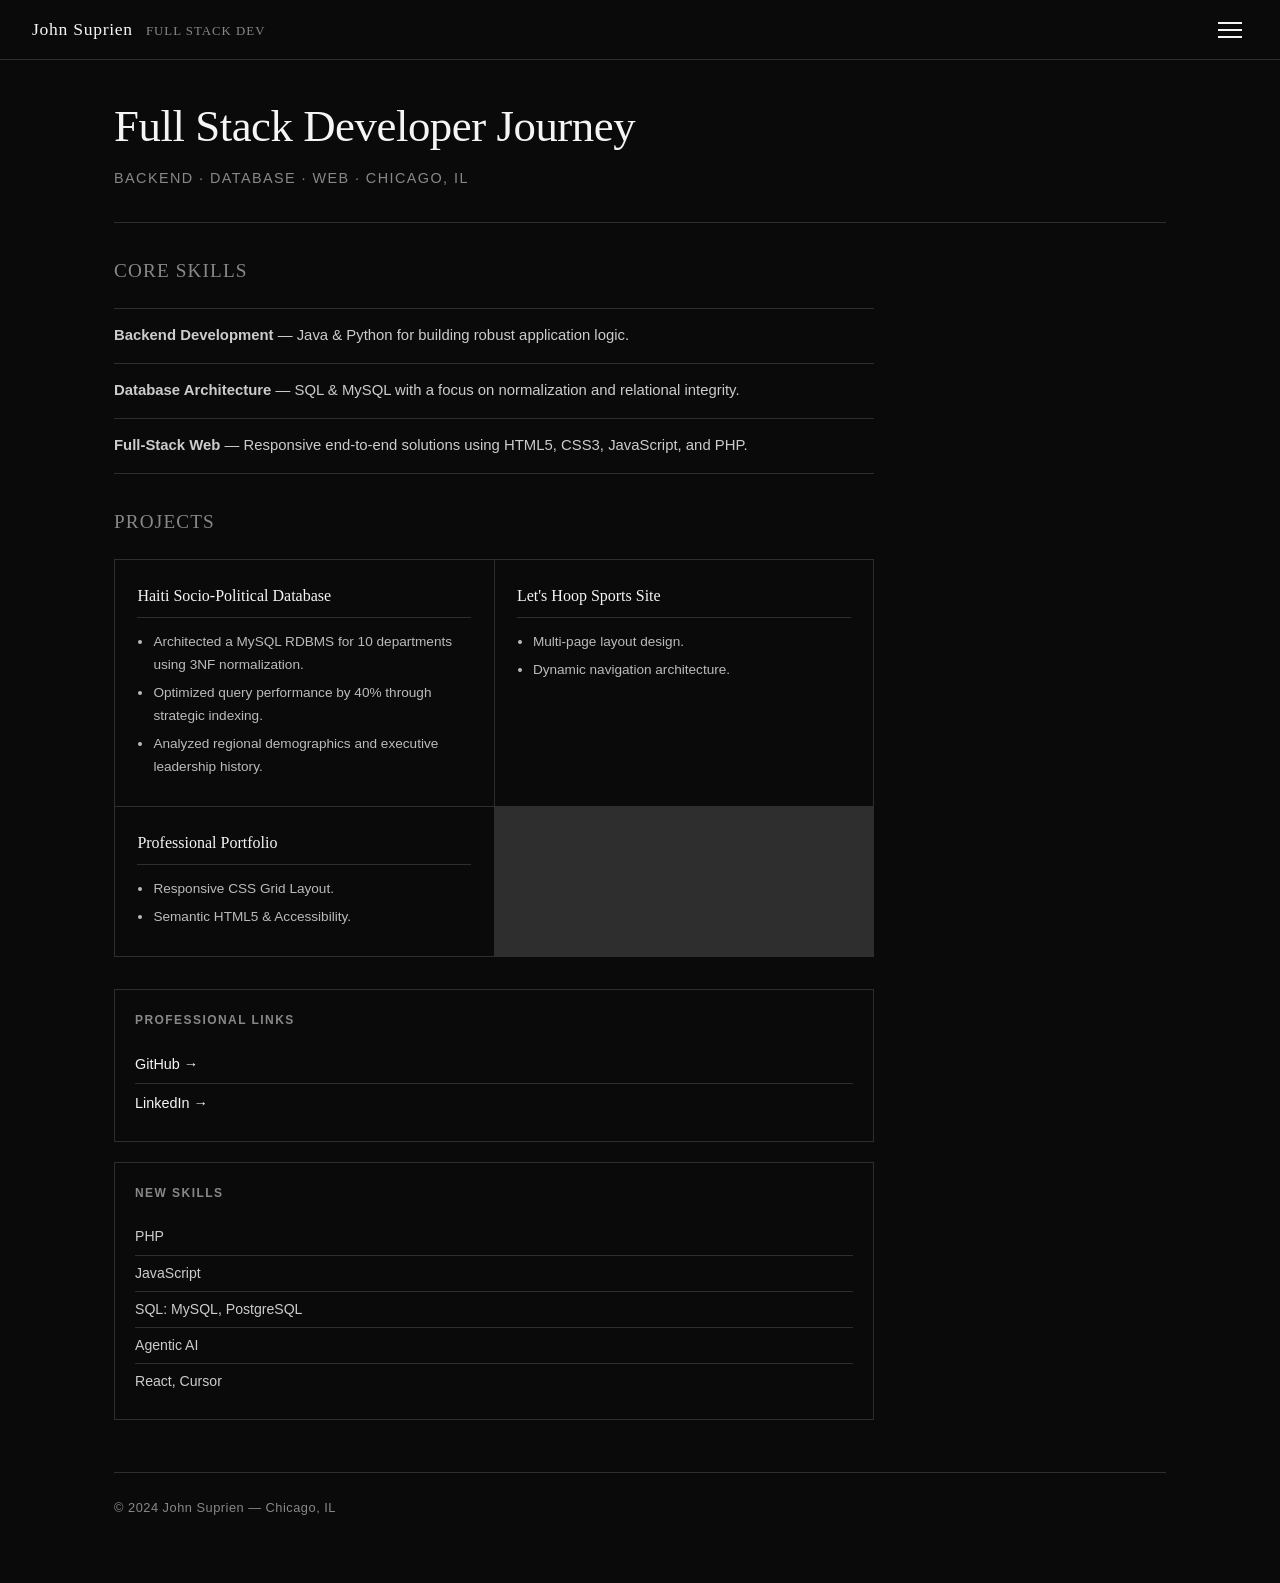
<file: index.html>
<!DOCTYPE html>
<html lang="en">
<head>
<meta charset="utf-8" />
<meta name="viewport" content="width=device-width, initial-scale=1.0">
<title>John Suprien | Full Stack Developer</title>
<link rel="shortcut icon" type="image/png" href="Images/favicon.png">
<link rel="stylesheet" href="my_page_layout.css">
</head>
<body>

<!-- ── HEADER ──────────────────────────────────────────── -->
<header class="site-header">
  <div class="brand">
    John Suprien <span>Full Stack Dev</span>
  </div>
  <button class="hamburger" id="menuBtn" aria-label="Toggle navigation" aria-expanded="false">
    <span></span>
    <span></span>
    <span></span>
  </button>
</header>

<!-- ── SLIDE-OUT DRAWER ─────────────────────────────────── -->
<nav class="nav-drawer" id="navDrawer" aria-label="Main Navigation">
  <ul>
    <li><a href="index.html" class="active">Home</a></li>
    <li><a href="About_me.html">About Me</a></li>
    <li><a href="contact_us.html">Contact</a></li>
  </ul>
</nav>
<div class="nav-overlay" id="navOverlay"></div>

<!-- ── MAIN PAGE ────────────────────────────────────────── -->
<div class="page-wrapper">

  <!-- HERO -->
  <div class="hero">
    <h1>Full Stack Developer Journey</h1>
    <p class="subtitle">Backend · Database · Web · Chicago, IL</p>
  </div>

  <!-- MAIN CONTENT -->
  <main class="main-content">

    <h2 class="section-title">Core Skills</h2>
    <ul class="summary-list">
      <li><strong>Backend Development</strong> — Java &amp; Python for building robust application logic.</li>
      <li><strong>Database Architecture</strong> — SQL &amp; MySQL with a focus on normalization and relational integrity.</li>
      <li><strong>Full-Stack Web</strong> — Responsive end-to-end solutions using HTML5, CSS3, JavaScript, and PHP.</li>
    </ul>

    <h2 class="section-title" style="margin-top:2rem;">Projects</h2>
    <div class="projects-grid">
      <article class="project-item">
        <h3>Haiti Socio-Political Database</h3>
        <ul>
          <li>Architected a MySQL RDBMS for 10 departments using 3NF normalization.</li>
          <li>Optimized query performance by 40% through strategic indexing.</li>
          <li>Analyzed regional demographics and executive leadership history.</li>
        </ul>
      </article>
      <article class="project-item">
        <h3>Let's Hoop Sports Site</h3>
        <ul>
          <li>Multi-page layout design.</li>
          <li>Dynamic navigation architecture.</li>
        </ul>
      </article>
      <article class="project-item">
        <h3>Professional Portfolio</h3>
        <ul>
          <li>Responsive CSS Grid Layout.</li>
          <li>Semantic HTML5 &amp; Accessibility.</li>
        </ul>
      </article>
    </div>

  </main>

  <!-- RIGHT SIDEBAR -->
  <aside class="right-sidebar">
    <div class="sidebar-card">
      <h3>Professional Links</h3>
      <a href="https://github.com/johnsuprien" target="_blank" rel="noopener">GitHub →</a>
      <a href="https://linkedin.com/in/johnsuprien" target="_blank" rel="noopener">LinkedIn →</a>
    </div>
    <div class="sidebar-card">
      <h3>New Skills</h3>
      <ul>
        <li>PHP</li>
        <li>JavaScript</li>
        <li>SQL: MySQL, PostgreSQL</li>
        <li>Agentic AI</li>
        <li>React, Cursor</li>
      </ul>
    </div>
  </aside>

  <!-- FOOTER -->
  <footer class="site-footer">
    <p>&copy; 2024 John Suprien &mdash; Chicago, IL</p>
  </footer>

</div>

<script src="main.js"></script>

</body>
</html>
</file>
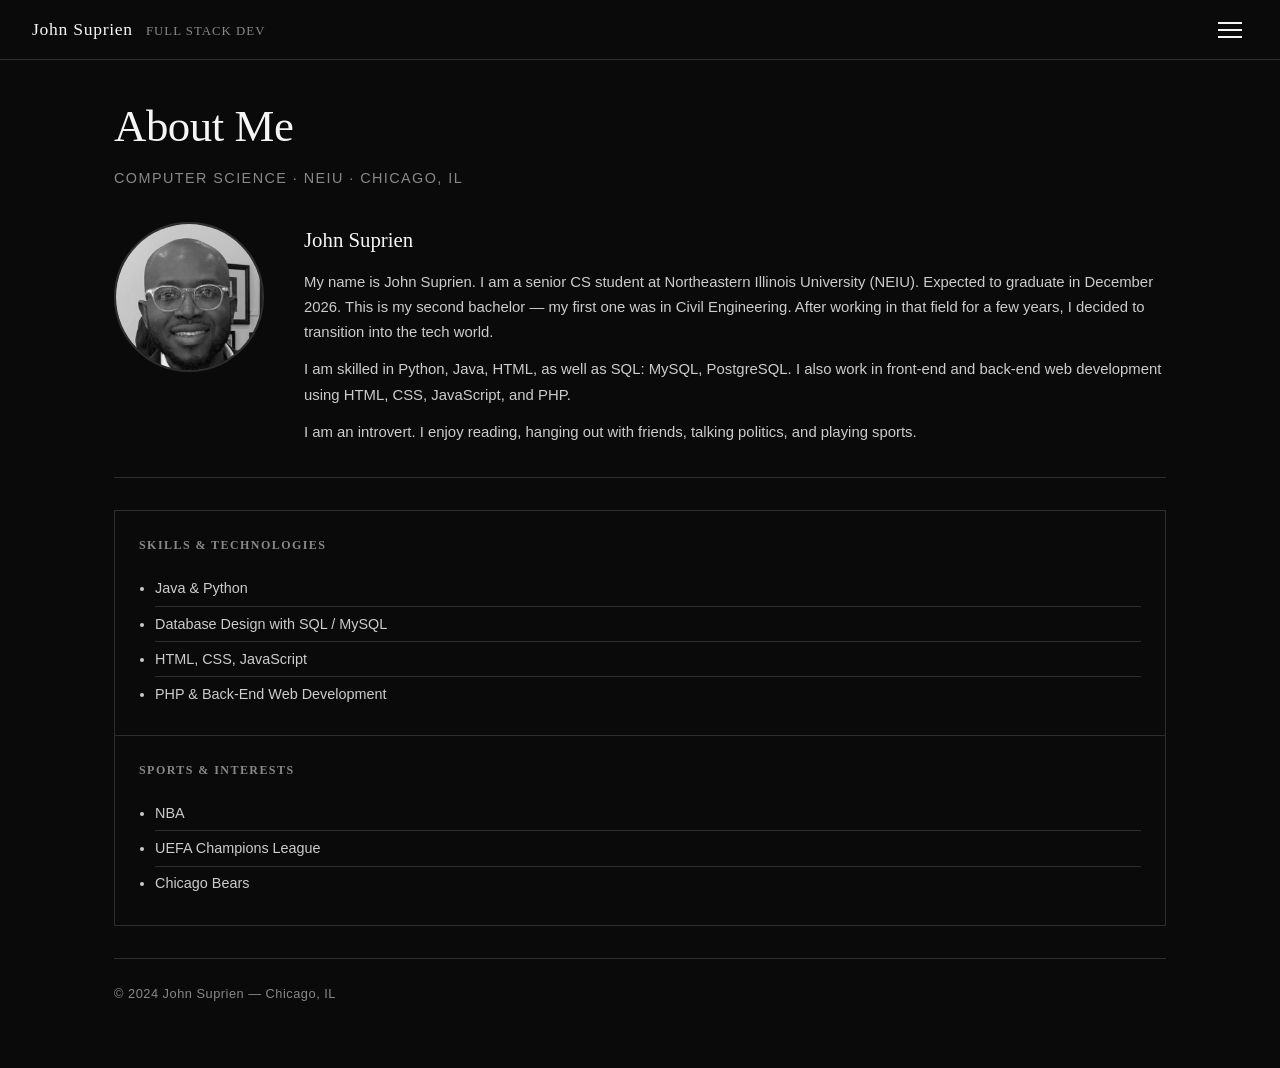
<file: About_me.html>
<!DOCTYPE html>
<html lang="en">
<head>
<meta charset="utf-8" />
<meta name="viewport" content="width=device-width, initial-scale=1.0">
<title>John Suprien | About Me</title>
<link rel="shortcut icon" type="image/png" href="Images/jsfavicon 2.ico">
<link rel="stylesheet" href="my_page_layout.css">
</head>
<body>

<!-- ── HEADER ──────────────────────────────────────────── -->
<header class="site-header">
  <div class="brand">
    John Suprien <span>Full Stack Dev</span>
  </div>
  <button class="hamburger" id="menuBtn" aria-label="Toggle navigation" aria-expanded="false">
    <span></span>
    <span></span>
    <span></span>
  </button>
</header>

<!-- ── SLIDE-OUT DRAWER ─────────────────────────────────── -->
<nav class="nav-drawer" id="navDrawer" aria-label="Main Navigation">
  <ul>
    <li><a href="index.html">Home</a></li>
    <li><a href="About_me.html" class="active">About Me</a></li>
    <li><a href="contact_us.html">Contact</a></li>
  </ul>
</nav>
<div class="nav-overlay" id="navOverlay"></div>

<!-- ── PAGE ─────────────────────────────────────────────── -->
<div class="page-wrapper">

  <!-- HERO -->
  <div class="about-hero">
    <h1>About Me</h1>
    <p class="subtitle">Computer Science · NEIU · Chicago, IL</p>
  </div>

  <!-- INTRO: photo + bio -->
  <section class="intro-section">
    <img class="profile-photo" src="Images/John.jpeg" alt="John Suprien" />
    <div class="bio-text">
      <h2>John Suprien</h2>
      <p>My name is John Suprien. I am a senior CS student at Northeastern Illinois University (NEIU). Expected to graduate in December 2026. This is my second bachelor — my first one was in Civil Engineering. After working in that field for a few years, I decided to transition into the tech world.</p>
      <p>I am skilled in Python, Java, HTML, as well as SQL: MySQL, PostgreSQL. I also work in front-end and back-end web development using HTML, CSS, JavaScript, and PHP.</p>
      <p>I am an introvert. I enjoy reading, hanging out with friends, talking politics, and playing sports.</p>
    </div>
  </section>

  <!-- SKILLS + INTERESTS -->
  <div class="about-grid">
    <div class="about-card">
      <h3>Skills &amp; Technologies</h3>
      <ul>
        <li>Java &amp; Python </li>
        <li>Database Design with SQL / MySQL</li>
        <li>HTML, CSS, JavaScript</li>
        <li>PHP &amp; Back-End Web Development</li>
      </ul>
    </div>
    <div class="about-card">
      <h3>Sports &amp; Interests</h3>
      <ul>
        <li><a href="https://www.nba.com" target="_blank" rel="noopener">NBA</a></li>
        <li><a href="https://www.uefa.com/uefachampionsleague/" target="_blank" rel="noopener">UEFA Champions League</a></li>
        <li><a href="https://www.chicagobears.com/schedule/" target="_blank" rel="noopener">Chicago Bears</a></li>
      </ul>
    </div>
  </div>

  <!-- FOOTER -->
  <footer class="site-footer">
    <p>&copy; 2024 John Suprien &mdash; Chicago, IL</p>
  </footer>

</div>

<script src="main.js"></script>

</body>
</html>
</file>
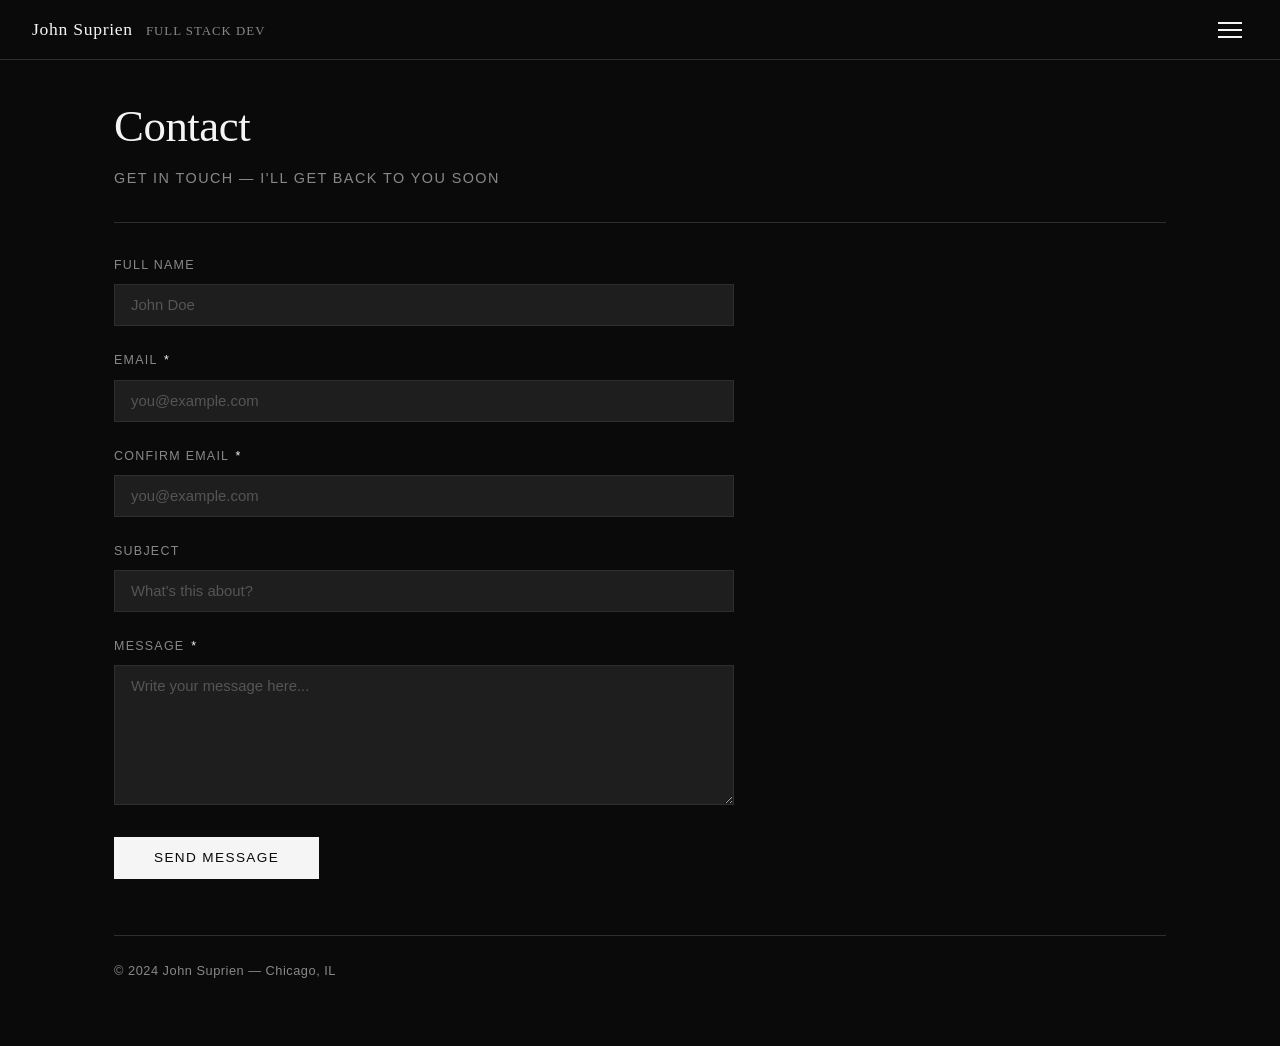
<file: contact_us.html>
<!DOCTYPE html>
<html lang="en">
<head>
<meta charset="UTF-8">
<meta name="viewport" content="width=device-width, initial-scale=1.0">
<title>John Suprien | Contact</title>
<link rel="shortcut icon" type="image/png" href="Images/jsfavicon 2.ico">
<link rel="stylesheet" href="my_page_layout.css">
</head>
<body>

<!-- ── HEADER ──────────────────────────────────────────── -->
<header class="site-header">
  <div class="brand">
    John Suprien <span>Full Stack Dev</span>
  </div>
  <button class="hamburger" id="menuBtn" aria-label="Toggle navigation" aria-expanded="false">
    <span></span>
    <span></span>
    <span></span>
  </button>
</header>

<!-- ── SLIDE-OUT DRAWER ─────────────────────────────────── -->
<nav class="nav-drawer" id="navDrawer" aria-label="Main Navigation">
  <ul>
    <li><a href="index.html">Home</a></li>
    <li><a href="About_me.html">About Me</a></li>
    <li><a href="contact_us.html" class="active">Contact</a></li>
  </ul>
</nav>
<div class="nav-overlay" id="navOverlay"></div>

<!-- ── PAGE ─────────────────────────────────────────────── -->
<div class="page-wrapper">

  <!-- HERO -->
  <div class="contact-hero">
    <h1>Contact</h1>
    <p class="subtitle">Get in touch &mdash; I'll get back to you soon</p>
  </div>

  <!-- FORM -->
  <div class="contact-form-wrapper">
    <form id="contactform" novalidate>

      <div class="form-group">
        <label for="name">Full Name</label>
        <input type="text" id="name" name="name" placeholder="John Doe" required>
      </div>

      <div class="form-group">
        <label for="email">Email <span class="required">*</span></label>
        <input type="email" id="email" name="email" placeholder="you@example.com" required>
      </div>

      <div class="form-group">
        <label for="confirmEmail">Confirm Email <span class="required">*</span></label>
        <input type="email" id="confirmEmail" name="confirmEmail" placeholder="you@example.com" required>
      </div>

      <div class="form-group">
        <label for="subject">Subject</label>
        <input type="text" id="subject" name="subject" placeholder="What's this about?">
      </div>

      <div class="form-group">
        <label for="message">Message <span class="required">*</span></label>
        <textarea id="message" name="message" placeholder="Write your message here..." required></textarea>
      </div>

      <div class="form-group">
        <button type="submit" class="btn-submit">Send Message</button>
      </div>

      <div class="form-message" id="formMessage"></div>

    </form>
  </div>

  <!-- FOOTER -->
  <footer class="site-footer">
    <p>&copy; 2024 John Suprien &mdash; Chicago, IL</p>
  </footer>

</div>

<!-- Hamburger menu -->
<script src="main.js"></script>
<!-- Contact form validation -->
<script src="contact.js"></script>

</body>
</html>
</file>
<file: my_page_layout.css>
/* ── TOKENS ─────────────────────────────────────────── */
:root {
  --black:        #0a0a0a;
  --white:        #f5f5f5;
  --mid:          #1e1e1e;
  --border:       #2e2e2e;
  --accent:       #ffffff;
  --muted:        #888;
  --font-display: 'Georgia', serif;
  --font-body:    'Helvetica Neue', Helvetica, Arial, sans-serif;
}

/* ── RESET ──────────────────────────────────────────── */
*, *::before, *::after { box-sizing: border-box; margin: 0; padding: 0; }
html { scroll-behavior: smooth; }

body {
  background: var(--black);
  color: var(--white);
  font-family: var(--font-body);
  font-size: 15px;
  line-height: 1.7;
  min-height: 100vh;
}

a { color: var(--white); text-decoration: none; }
a:hover { text-decoration: underline; }
ul { list-style: none; }

/* ── HEADER ─────────────────────────────────────────── */
.site-header {
  position: sticky;
  top: 0;
  z-index: 100;
  background: var(--black);
  border-bottom: 1px solid var(--border);
  display: flex;
  align-items: center;
  justify-content: space-between;
  padding: 0 2rem;
  height: 60px;
}

.site-header .brand {
  font-family: var(--font-display);
  font-size: 1.1rem;
  letter-spacing: 0.04em;
  color: var(--white);
  font-weight: normal;
}

.site-header .brand span {
  color: var(--muted);
  font-size: 0.8rem;
  margin-left: 0.5rem;
  letter-spacing: 0.08em;
  text-transform: uppercase;
}

/* ── HAMBURGER ──────────────────────────────────────── */
.hamburger {
  background: none;
  border: none;
  cursor: pointer;
  padding: 6px;
  display: flex;
  flex-direction: column;
  gap: 5px;
  z-index: 200;
}

.hamburger span {
  display: block;
  width: 24px;
  height: 2px;
  background: var(--white);
  transition: transform 0.3s, opacity 0.3s;
}

.hamburger.open span:nth-child(1) { transform: translateY(7px) rotate(45deg); }
.hamburger.open span:nth-child(2) { opacity: 0; }
.hamburger.open span:nth-child(3) { transform: translateY(-7px) rotate(-45deg); }

/* ── SLIDE-OUT NAV ──────────────────────────────────── */
.nav-drawer {
  position: fixed;
  top: 60px;
  right: -260px;
  width: 240px;
  height: calc(100vh - 60px);
  background: var(--mid);
  border-left: 1px solid var(--border);
  transition: right 0.35s cubic-bezier(.4,0,.2,1);
  z-index: 99;
  padding: 2rem 1.5rem;
}

.nav-drawer.open { right: 0; }
.nav-drawer ul { display: flex; flex-direction: column; gap: 0.5rem; }

.nav-drawer a {
  display: block;
  padding: 0.65rem 0.75rem;
  border-radius: 4px;
  font-size: 0.95rem;
  letter-spacing: 0.03em;
  transition: background 0.2s;
}

.nav-drawer a:hover,
.nav-drawer a.active {
  background: var(--border);
  text-decoration: none;
}

.nav-overlay {
  display: none;
  position: fixed;
  inset: 60px 0 0 0;
  z-index: 98;
}

.nav-overlay.open { display: block; }

/* ── PAGE WRAPPER ───────────────────────────────────── */
.page-wrapper {
  max-width: 1100px;
  margin: 0 auto;
  padding: 2.5rem 1.5rem 4rem;
  display: grid;
  grid-template-columns: 1fr 260px;
  gap: 2rem;
}

/* ── HERO ───────────────────────────────────────────── */
.hero {
  grid-column: 1 / -1;
  border-bottom: 1px solid var(--border);
  padding-bottom: 2rem;
}

.hero h1 {
  font-family: var(--font-display);
  font-size: clamp(1.8rem, 4vw, 2.8rem);
  font-weight: normal;
  line-height: 1.2;
  letter-spacing: -0.01em;
  margin-bottom: 0.75rem;
}

.hero .subtitle {
  color: var(--muted);
  font-size: 0.9rem;
  letter-spacing: 0.1em;
  text-transform: uppercase;
}

/* ── MAIN CONTENT ───────────────────────────────────── */
.main-content { grid-column: 1; }

.summary-list { padding-left: 0; margin-bottom: 2rem; }

.summary-list li {
  padding: 0.9rem 0;
  border-bottom: 1px solid var(--border);
  font-size: 0.93rem;
  color: #ccc;
}

.summary-list li:first-child { border-top: 1px solid var(--border); }

/* ── PROJECTS ───────────────────────────────────────── */
.section-title {
  font-family: var(--font-display);
  font-size: 1.2rem;
  font-weight: normal;
  letter-spacing: 0.06em;
  text-transform: uppercase;
  margin-bottom: 1.25rem;
  color: var(--muted);
}

.projects-grid {
  display: grid;
  grid-template-columns: repeat(auto-fill, minmax(260px, 1fr));
  gap: 1px;
  background: var(--border);
  border: 1px solid var(--border);
}

.project-item {
  background: var(--black);
  padding: 1.4rem;
  transition: background 0.2s;
}

.project-item:hover { background: var(--mid); }

.project-item h3 {
  font-family: var(--font-display);
  font-size: 1rem;
  font-weight: normal;
  margin-bottom: 0.75rem;
  border-bottom: 1px solid var(--border);
  padding-bottom: 0.5rem;
}

.project-item ul { padding-left: 1rem; list-style: disc; }
.project-item li { font-size: 0.85rem; color: #bbb; margin-bottom: 0.3rem; }

/* ── RIGHT SIDEBAR ──────────────────────────────────── */
.right-sidebar { grid-column: 2; }

.sidebar-card {
  border: 1px solid var(--border);
  padding: 1.25rem;
  margin-bottom: 1.25rem;
}

.sidebar-card h3 {
  font-size: 0.75rem;
  letter-spacing: 0.12em;
  text-transform: uppercase;
  color: var(--muted);
  margin-bottom: 1rem;
}

.sidebar-card a {
  display: block;
  padding: 0.4rem 0;
  font-size: 0.9rem;
  border-bottom: 1px solid var(--border);
  transition: color 0.2s;
}

.sidebar-card a:last-child { border-bottom: none; }
.sidebar-card a:hover { color: var(--muted); text-decoration: none; }

.sidebar-card ul li {
  font-size: 0.88rem;
  padding: 0.35rem 0;
  border-bottom: 1px solid var(--border);
  color: #ccc;
}

.sidebar-card ul li:last-child { border-bottom: none; }

/* ── FOOTER ─────────────────────────────────────────── */
.site-footer {
  grid-column: 1 / -1;
  border-top: 1px solid var(--border);
  padding-top: 1.5rem;
  font-size: 0.8rem;
  color: var(--muted);
  letter-spacing: 0.04em;
}

.main-content, .right-sidebar { grid-column: 1; }
}

/* ════════════════════════════════════════════════════════
   ABOUT ME PAGE
   ════════════════════════════════════════════════════════ */

.about-hero {
  grid-column: 1 / -1;
  border-bottom: 1px solid var(--border);
  padding-bottom: 2rem;
}

.about-hero h1 {
  font-family: var(--font-display);
  font-size: clamp(1.8rem, 4vw, 2.8rem);
  font-weight: normal;
  line-height: 1.2;
  letter-spacing: -0.01em;
  margin-bottom: 0.75rem;
}

.about-hero .subtitle {
  color: var(--muted);
  font-size: 0.9rem;
  letter-spacing: 0.1em;
  text-transform: uppercase;
}

.intro-section {
  grid-column: 1 / -1;
  display: flex;
  gap: 2.5rem;
  align-items: flex-start;
  padding-bottom: 2rem;
  border-bottom: 1px solid var(--border);
}

.profile-photo {
  width: 150px;
  height: 150px;
  border-radius: 50%;
  object-fit: cover;
  flex-shrink: 0;
  border: 2px solid var(--border);
  filter: grayscale(100%);
}

.bio-text h2 {
  font-family: var(--font-display);
  font-size: 1.3rem;
  font-weight: normal;
  margin-bottom: 0.75rem;
}

.bio-text p {
  font-size: 0.93rem;
  color: #ccc;
  margin-bottom: 0.75rem;
}

.bio-text p:last-child { margin-bottom: 0; }

.about-grid {
  grid-column: 1 / -1;
  display: grid;
  grid-template-columns: 1fr 1fr;
  gap: 1px;
  background: var(--border);
  border: 1px solid var(--border);
}

.about-card {
  background: var(--black);
  padding: 1.5rem;
}

.about-card h3 {
  font-family: var(--font-display);
  font-size: 0.75rem;
  letter-spacing: 0.12em;
  text-transform: uppercase;
  color: var(--muted);
  margin-bottom: 1rem;
}

.about-card ul { padding-left: 1rem; list-style: disc; }

.about-card li {
  font-size: 0.9rem;
  color: #ccc;
  padding: 0.3rem 0;
  border-bottom: 1px solid var(--border);
}

.about-card li:last-child { border-bottom: none; }
.about-card a { color: #ccc; transition: color 0.2s; }
.about-card a:hover { color: var(--white); text-decoration: none; }

/* ════════════════════════════════════════════════════════
   CONTACT PAGE
   ════════════════════════════════════════════════════════ */

.contact-hero {
  grid-column: 1 / -1;
  border-bottom: 1px solid var(--border);
  padding-bottom: 2rem;
}

.contact-hero h1 {
  font-family: var(--font-display);
  font-size: clamp(1.8rem, 4vw, 2.8rem);
  font-weight: normal;
  line-height: 1.2;
  letter-spacing: -0.01em;
  margin-bottom: 0.75rem;
}

.contact-hero .subtitle {
  color: var(--muted);
  font-size: 0.9rem;
  letter-spacing: 0.1em;
  text-transform: uppercase;
}

.contact-form-wrapper {
  grid-column: 1 / -1;
  max-width: 620px;
}

.form-group { margin-bottom: 1.5rem; }

.form-group label {
  display: block;
  font-size: 0.78rem;
  letter-spacing: 0.1em;
  text-transform: uppercase;
  color: var(--muted);
  margin-bottom: 0.5rem;
}

.form-group .required { color: var(--white); margin-left: 2px; }

.form-group input,
.form-group textarea {
  width: 100%;
  background: var(--mid);
  border: 1px solid var(--border);
  color: var(--white);
  font-family: var(--font-body);
  font-size: 0.93rem;
  padding: 0.75rem 1rem;
  outline: none;
  transition: border-color 0.2s;
  border-radius: 0;
  appearance: none;
}

.form-group input:focus,
.form-group textarea:focus { border-color: var(--white); }

.form-group input::placeholder,
.form-group textarea::placeholder { color: #555; }

.form-group textarea { resize: vertical; min-height: 140px; }

.btn-submit {
  background: var(--white);
  color: var(--black);
  border: none;
  font-family: var(--font-body);
  font-size: 0.85rem;
  letter-spacing: 0.1em;
  text-transform: uppercase;
  padding: 0.85rem 2.5rem;
  cursor: pointer;
  transition: background 0.2s, color 0.2s;
}

.btn-submit:hover { background: var(--muted); color: var(--white); }

.form-message {
  display: none;
  margin-top: 1.25rem;
  padding: 0.85rem 1rem;
  border: 1px solid var(--border);
  font-size: 0.88rem;
  color: #ccc;
}

.form-message.error { border-color: #666; color: #ff9999; }

.about-grid { grid-template-columns: 1fr; }
}

/* ════════════════════════════════════════════════════════
   RESPONSIVE — ALL PAGES
   ════════════════════════════════════════════════════════ */

/* Tablet (768px and below) */
@media (max-width: 768px) {
  .page-wrapper {
    grid-template-columns: 1fr;
    padding: 1.5rem 1.25rem 3rem;
  }

  .main-content,
  .right-sidebar {
    grid-column: 1;
  }

  .right-sidebar {
    display: grid;
    grid-template-columns: 1fr 1fr;
    gap: 1rem;
  }

  .sidebar-card {
    margin-bottom: 0;
  }

  .projects-grid {
    grid-template-columns: 1fr 1fr;
  }

  .about-grid {
    grid-template-columns: 1fr 1fr;
  }
}

/* Mobile (480px and below) */
@media (max-width: 480px) {
  .site-header {
    padding: 0 1rem;
  }

  .page-wrapper {
    padding: 1.25rem 1rem 2.5rem;
  }

  .hero h1,
  .about-hero h1,
  .contact-hero h1 {
    font-size: 1.6rem;
  }

  .projects-grid {
    grid-template-columns: 1fr;
  }

  .about-grid {
    grid-template-columns: 1fr;
  }

  .right-sidebar {
    display: block;
  }

  .sidebar-card {
    margin-bottom: 1rem;
  }

  .intro-section {
    flex-direction: column;
    align-items: center;
    text-align: center;
  }

  .profile-photo {
    width: 110px;
    height: 110px;
  }

  .btn-submit {
    width: 100%;
    text-align: center;
  }
}

/* Small mobile (360px and below) */
@media (max-width: 360px) {
  .site-header .brand span {
    display: none;
  }

  .hero h1,
  .about-hero h1,
  .contact-hero h1 {
    font-size: 1.35rem;
  }

  .section-title {
    font-size: 1rem;
  }

  .summary-list li {
    font-size: 0.85rem;
  }
}
</file>
